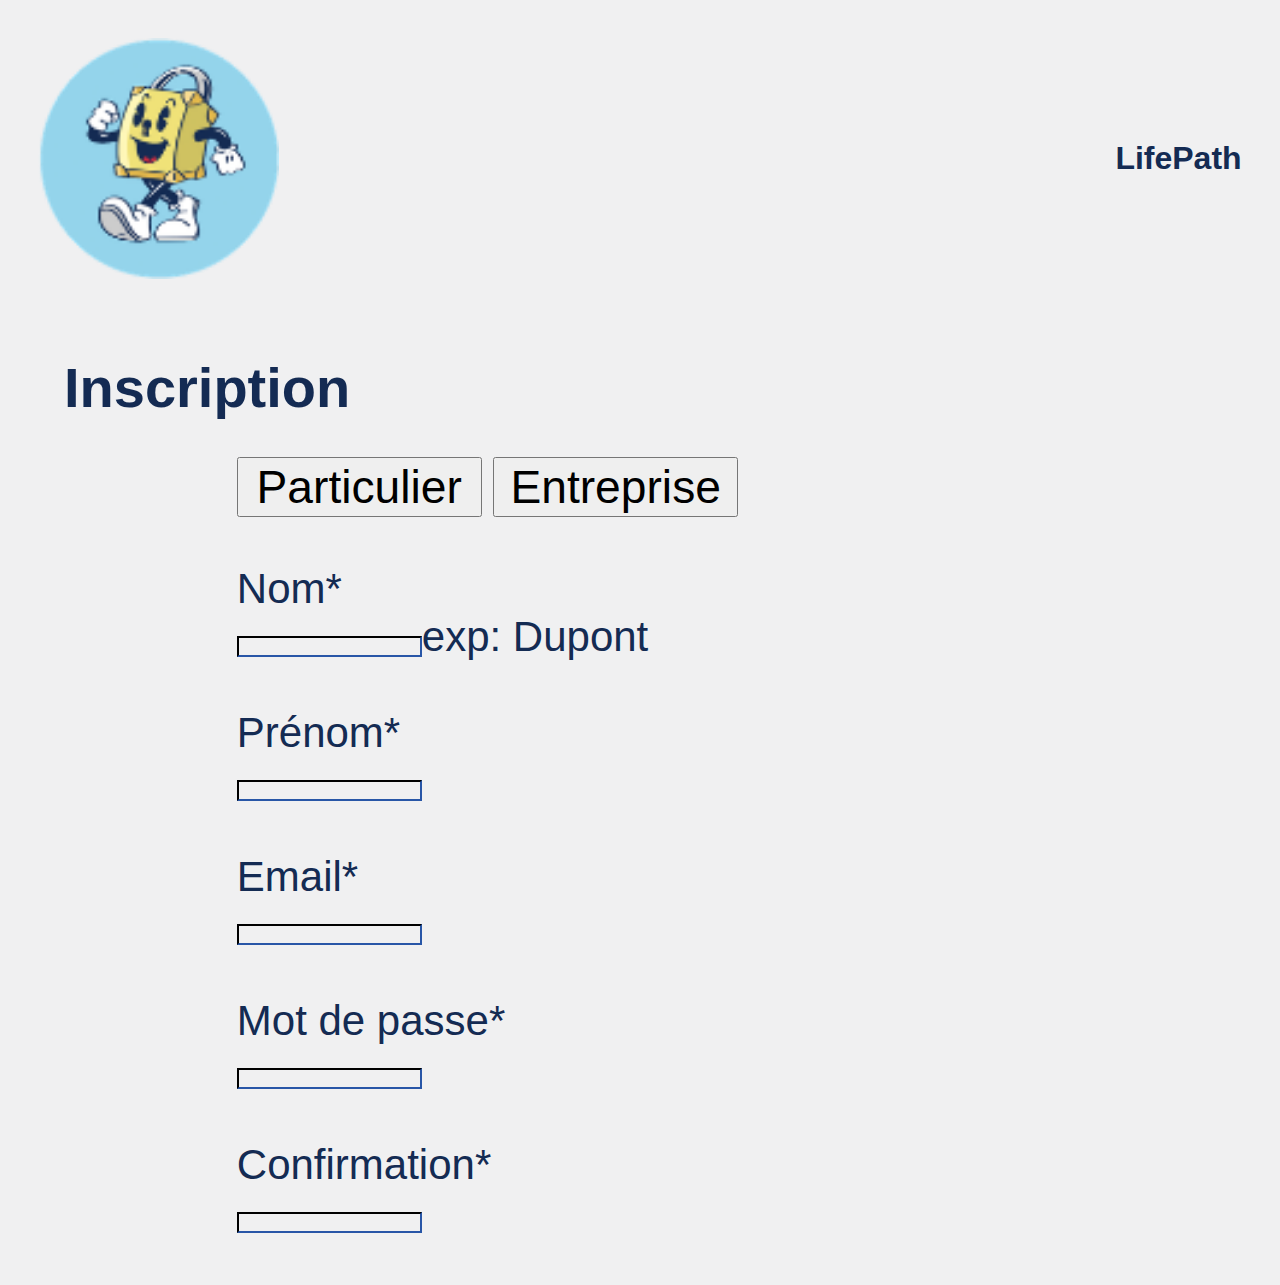
<file: inscription.html>
<!doctype html> 
<html lang="fr"> 
	<head> 
		<meta charset="UTF-8">
    <title>LifePath</title>
    <link rel="stylesheet" href="style.css">
    <link rel="icon" type="image/png" href="images/personnagesansfondombre.png">
	</head> 
	<body>
		<header class="Connect_subscribe">
			<img src="images/Logo_bg_arrondi.png" alt="Logo LifePath">
			<h1 class="center"><b>LifePath</b></h1>
    	</header>
 
		<main>
			<section>
	   
				<h1 class="center">Inscription</h1>
				<article>
					
					<form class="formulaire">
						<div class="container_btn">
							<button class="default_btn">Particulier</button>
							<button class="btn">Entreprise</button>
						</div>
						<br>

						<label>Nom*</label><br>
						<input name="nom" type="text" required>exp: Dupont</input>
						<br><br>

						<label>Prénom*</label><br>
						<input name="prenom" type="text" required>
						<br><br>

						<label>Email*</label><br>
						<input name="email" type="email" required>
						<br><br>

						<label>Mot de passe*</label><br>
						<input name="password" type="password" required>
						<br><br>

						<label>Confirmation*</label><br>
						<input name="password_confirmation" type="password" required>
						<br><br>
					</form>
			
				</article>
			</section>
	   
		</main>
	 
	</body> 
</html>
</file>
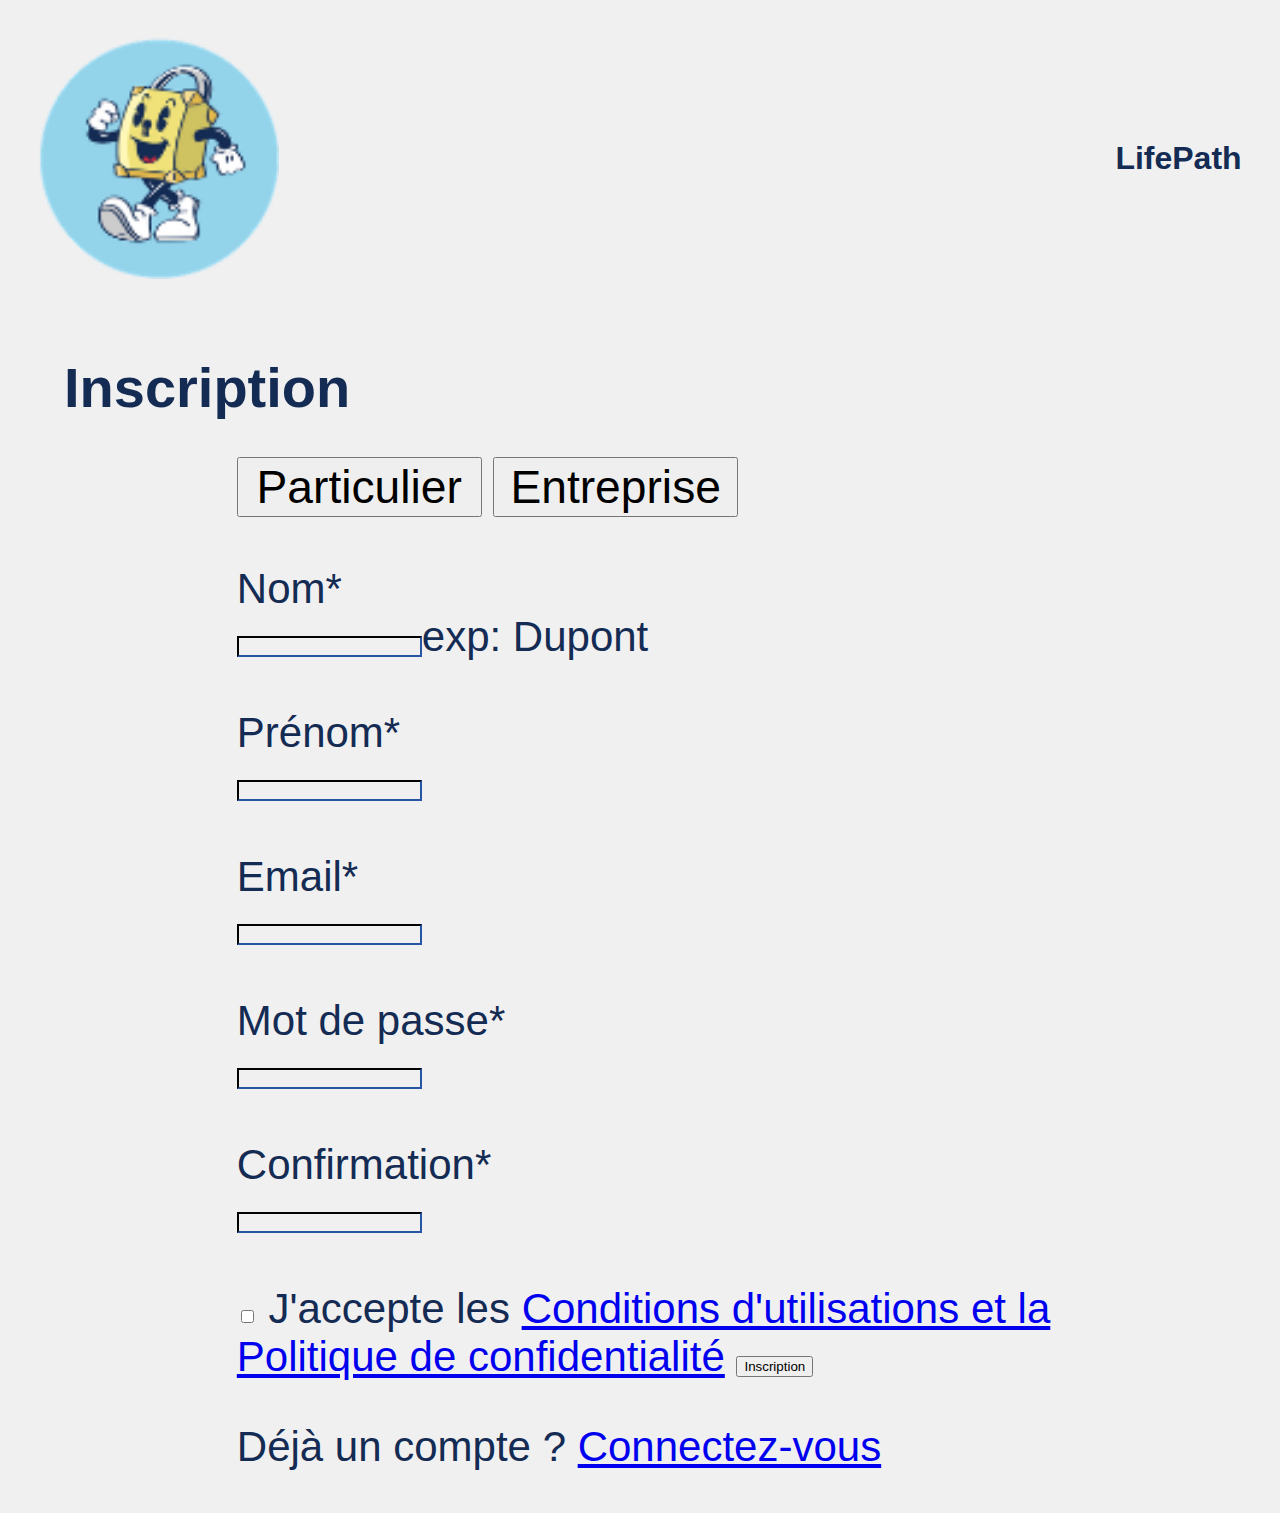
<file: inscription_entreprise.html>
<!doctype html> 
<html lang="fr"> 
	<head> 
		<meta charset="UTF-8">
    <title>LifePath</title>
    <link rel="stylesheet" href="style.css">
    <link rel="icon" type="image/png" href="images/personnagesansfondombre.png">
	</head> 
	<body>
		<header class="Connect_subscribe">
			<img src="images/Logo_bg_arrondi.png" alt="Logo LifePath">
			<h1 class="center"><b>LifePath</b></h1>
    	</header>
 
		<main>
			<section>
	   
				<h1 class="center">Inscription</h1>
				<article>
					
					<form class="formulaire">
						<div class="container_btn">
							<button class="default_btn">Particulier</button>
							<button class="btn">Entreprise</button>
						</div>
						<br>

						<label>Nom*</label><br>
						<input name="nom" type="text" required>exp: Dupont</input>
						<br><br>

						<label>Prénom*</label><br>
						<input name="prenom" type="text" required>
						<br><br>

						<label>Email*</label><br>
						<input name="email" type="email" required>
						<br><br>

						<label>Mot de passe*</label><br>
						<input name="password" type="password" required>
						<br><br>

						<label>Confirmation*</label><br>
						<input name="password_confirmation" type="password" required>
						<br><br>

						<input type="checkbox" required> J'accepte les <a href="mentions-legales.html">Conditions d'utilisations et la Politique de confidentialité</a></input>

						<button name="submit" type="submit">Inscription</button>

						<p>Déjà un compte ? <a href="connexion.html">Connectez-vous</a></p>
					</form>
			
				</article>
			</section>
	   
		</main>
	 
	</body> 
</html>
</file>
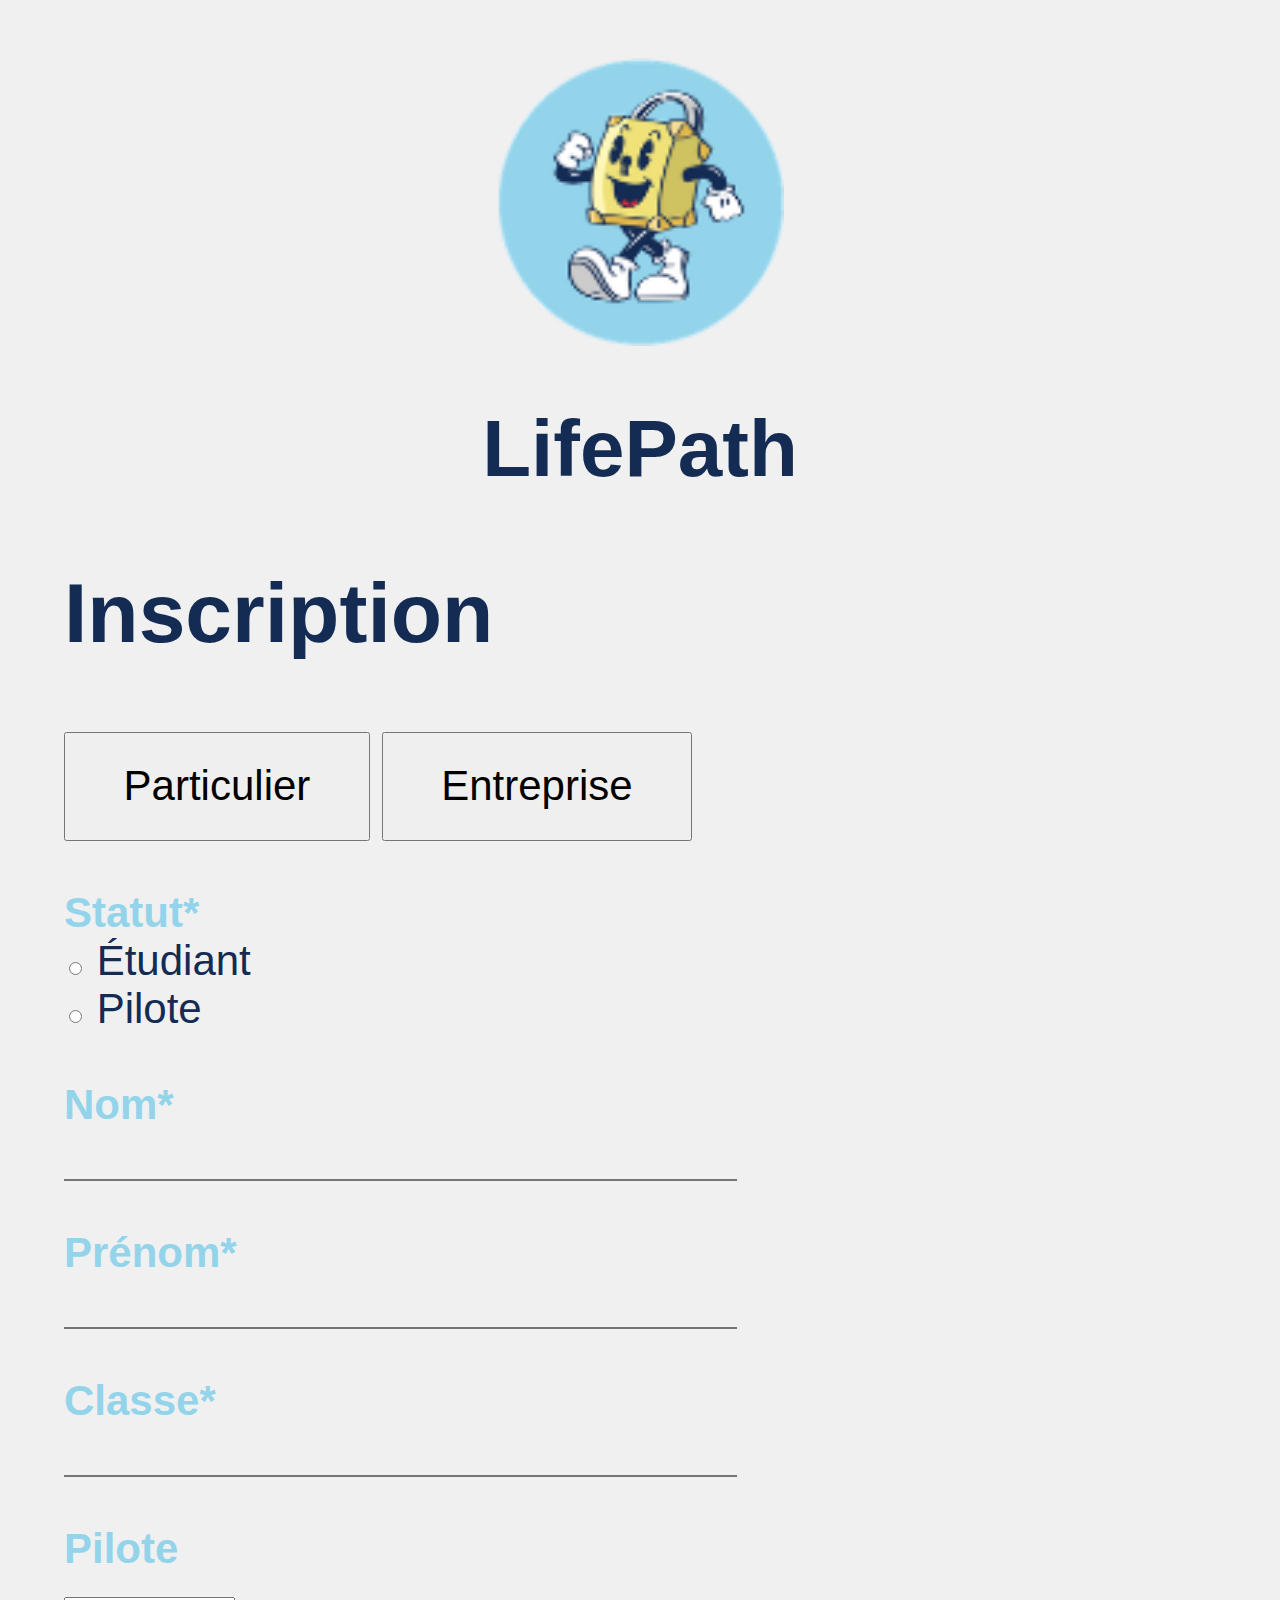
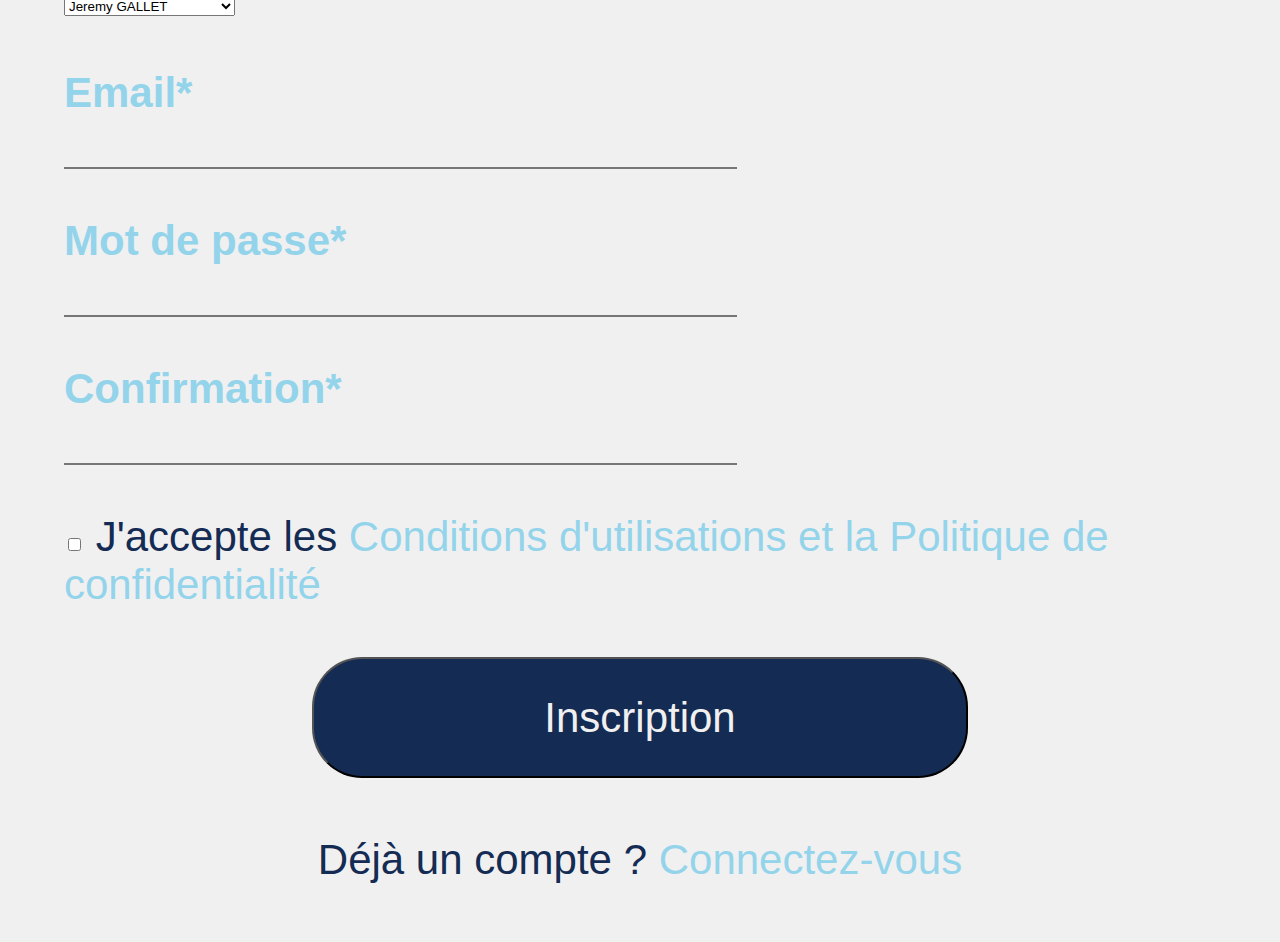
<file: inscription_particulier.html>
<!doctype html> 
<html lang="fr"> 
	<head> 
		<meta charset="UTF-8">
    <title>LifePath</title>
    <link rel="stylesheet" href="style_formulaire.css">
    <link rel="icon" type="image/png" href="images/personnagesansfondombre.png">
	</head> 
	<body>
		<header class="Connect_subscribe">
			<img class="header_img" src="images/Logo_bg_arrondi.png" alt="Logo LifePath">
			<h1 class="tittle"><b>LifePath</b></h1>
    	</header>
 
		<main>
			<section>
	   
				<h2 class="center">Inscription</h2>
				<article>
					
					<form class="formulaire">
						<div class="container_btn">
							<button class="default_btn">Particulier</button>
							<button class="btn">Entreprise</button>
						</div>
						<br>

						<label>Statut*</label><br>
						<input class="btn_color" type="radio" name="statut" required> Étudiant <br>
						<input class="btn_color" type="radio" name="statut" required> Pilote
						<br><br>

						<label>Nom*</label><br>
						<input name="nom" type="text" size="25" required>
						<br><br>

						<label>Prénom*</label><br>
						<input name="prenom" type="text" size="25" required>
						<br><br>

						<label>Classe*</label><br>
						<input name="classe" type="text" size="25" required>
						<br><br>

						<label>Pilote</label><br>
						<select name="pilote">
							<option value="pilote1">Jeremy GALLET</option>
							<option value="pilote2">Gilles-Alexis RENAUT</option>
							<option value="pilote3">Jean-Pascal DUFONTEL</option>
							<option value="pilote4">Aucun</option>
						</select>
						<br><br>

						<label>Email*</label><br>
						<input name="email" type="email" size="25" required>
						<br><br>

						<label>Mot de passe*</label><br>
						<input name="password" type="password" size="25" required>
						<br><br>

						<label>Confirmation*</label><br>
						<input name="password_confirmation" type="password" size="25" required>
						<br><br>

						<input class="btn_color" type="checkbox" required> J'accepte les <a href="mentions-legales.html">Conditions d'utilisations et la Politique de confidentialité</a></input>
						<br><br>

						<button class="submit" name="submit" type="submit">Inscription</button>

						<p>Déjà un compte ? <a href="connexion.html">Connectez-vous</a></p>
					</form>
			
				</article>
			</section>
	   
		</main>
	 
	</body> 
</html>
</file>
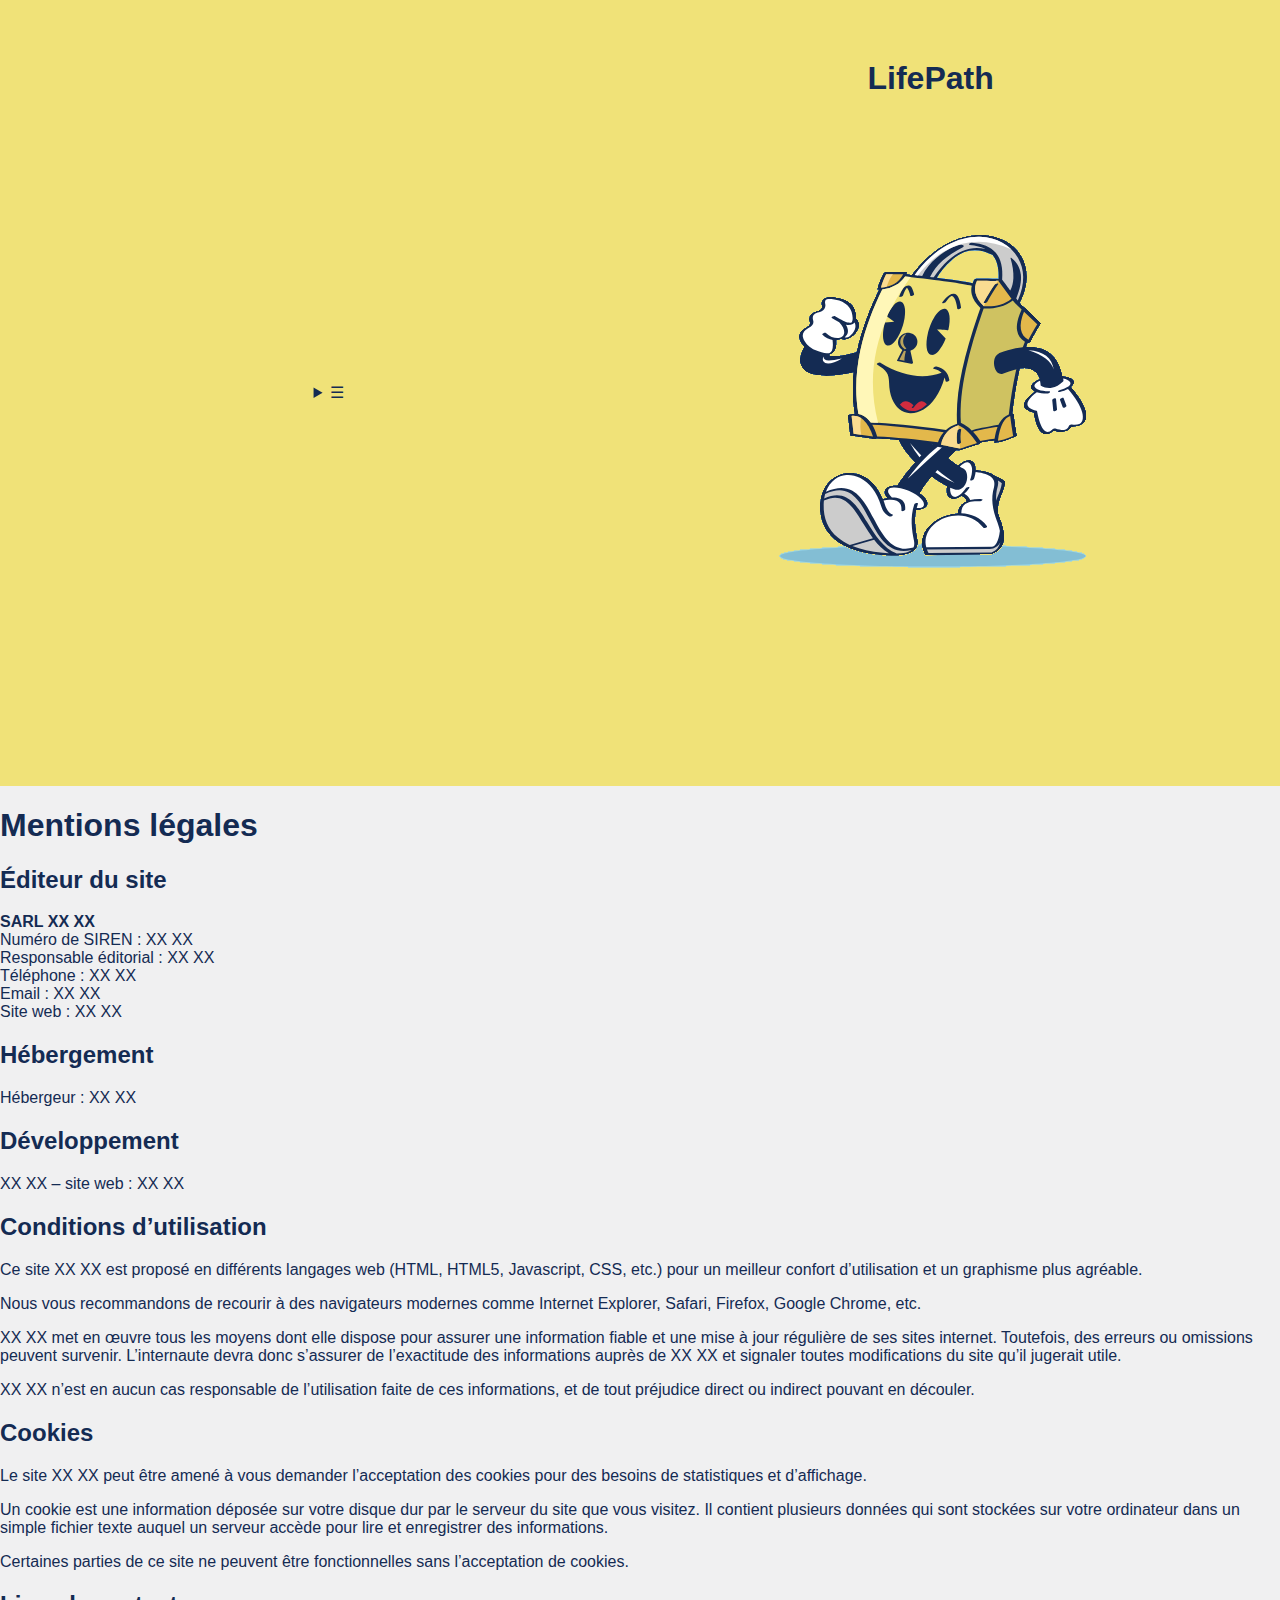
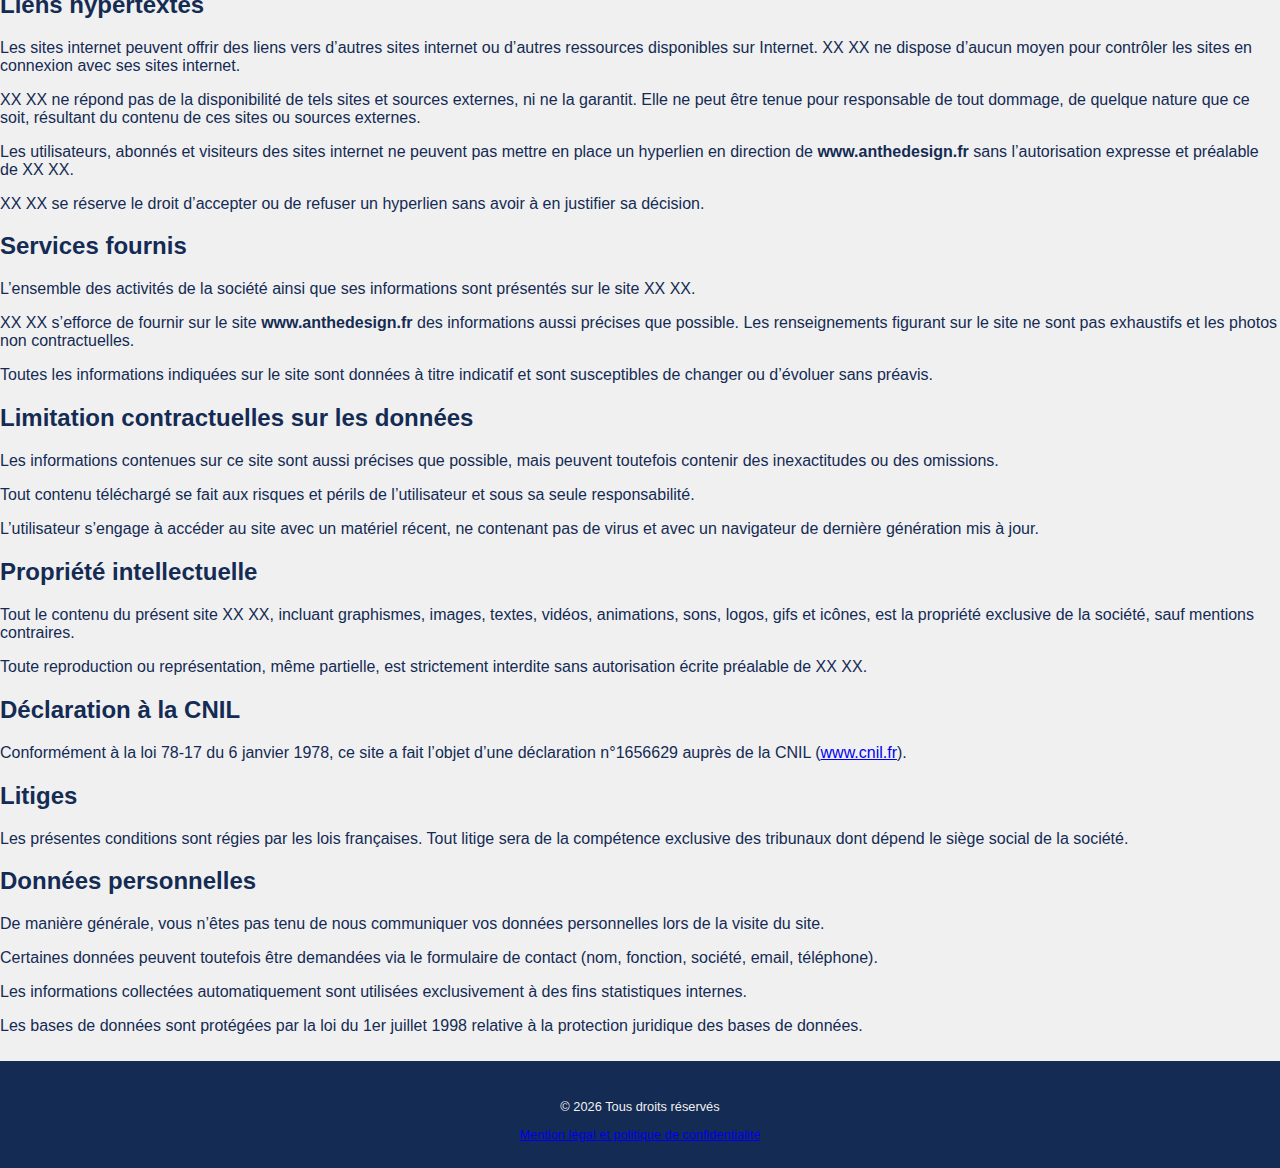
<file: legale.html>
<!DOCTYPE html>
<html lang="fr">

<head>
    <meta charset="UTF-8">
    <title>Le bon plan</title>
    <link rel="stylesheet" href="style.css">
    <link rel="icon" type="image/png" href="images/personnagesansfondombre.png">
</head>

<body>
    <header>
        <section class="tete"></section>
            <details>
                <summary>☰</summary>
                <ul class="menu">
                    <li><a href="index.html"><span class="active">Acceuil</span></a></li>
                    <li><a href="Apropos.html">A propos</a></li> 
                    <li><a href="inscription.html">Inscrption</a></li><a href="inscription.html">Inscrption</a>
                    <li><a href="connexion.html">Connexion</a></li>
                    <li><a href="avis.html">Avis</a></li>
                    <li><a href="contact.html">Contact</a></li> 
                    <li><a href="annonce.html">Postez votre annonce</a></li>
                </ul>
                </ul>
            </details>
            <!--alt est ce qui va s'afficher si l'image ne charge pas-->
            <div class="title-header">
                <h1 class ="title">LifePath</h1>
                <img src="images/personnageombre.png" alt="Logo LifePath" class="logo-header">
            </div>
        </section>
    </header>
    <h1>Mentions légales</h1>

<h2>Éditeur du site</h2>
<p>
    <strong>SARL XX XX</strong><br>
    Numéro de SIREN : XX XX<br>
    Responsable éditorial : XX XX<br>
    Téléphone : XX XX<br>
    Email : XX XX<br>
    Site web : XX XX
</p>

<h2>Hébergement</h2>
<p>
    Hébergeur : XX XX
</p>

<h2>Développement</h2>
<p>
    XX XX – site web : XX XX
</p>

<h2>Conditions d’utilisation</h2>
<p>
    Ce site XX XX est proposé en différents langages web (HTML, HTML5, Javascript, CSS, etc.)
    pour un meilleur confort d’utilisation et un graphisme plus agréable.
</p>
<p>
    Nous vous recommandons de recourir à des navigateurs modernes comme Internet Explorer,
    Safari, Firefox, Google Chrome, etc.
</p>
<p>
    XX XX met en œuvre tous les moyens dont elle dispose pour assurer une information fiable
    et une mise à jour régulière de ses sites internet. Toutefois, des erreurs ou omissions peuvent
    survenir. L’internaute devra donc s’assurer de l’exactitude des informations auprès de XX XX
    et signaler toutes modifications du site qu’il jugerait utile.
</p>
<p>
    XX XX n’est en aucun cas responsable de l’utilisation faite de ces informations, et de tout
    préjudice direct ou indirect pouvant en découler.
</p>

<h2>Cookies</h2>
<p>
    Le site XX XX peut être amené à vous demander l’acceptation des cookies pour des besoins
    de statistiques et d’affichage.
</p>
<p>
    Un cookie est une information déposée sur votre disque dur par le serveur du site que vous
    visitez. Il contient plusieurs données qui sont stockées sur votre ordinateur dans un simple
    fichier texte auquel un serveur accède pour lire et enregistrer des informations.
</p>
<p>
    Certaines parties de ce site ne peuvent être fonctionnelles sans l’acceptation de cookies.
</p>

<h2>Liens hypertextes</h2>
<p>
    Les sites internet peuvent offrir des liens vers d’autres sites internet ou d’autres ressources
    disponibles sur Internet. XX XX ne dispose d’aucun moyen pour contrôler les sites en connexion
    avec ses sites internet.
</p>
<p>
    XX XX ne répond pas de la disponibilité de tels sites et sources externes, ni ne la garantit.
    Elle ne peut être tenue pour responsable de tout dommage, de quelque nature que ce soit,
    résultant du contenu de ces sites ou sources externes.
</p>
<p>
    Les utilisateurs, abonnés et visiteurs des sites internet ne peuvent pas mettre en place un
    hyperlien en direction de <strong>www.anthedesign.fr</strong> sans l’autorisation expresse et préalable de XX XX.
</p>
<p>
    XX XX se réserve le droit d’accepter ou de refuser un hyperlien sans avoir à en justifier sa décision.
</p>

<h2>Services fournis</h2>
<p>
    L’ensemble des activités de la société ainsi que ses informations sont présentés sur le site XX XX.
</p>
<p>
    XX XX s’efforce de fournir sur le site <strong>www.anthedesign.fr</strong> des informations aussi précises que
    possible. Les renseignements figurant sur le site ne sont pas exhaustifs et les photos non contractuelles.
</p>
<p>
    Toutes les informations indiquées sur le site sont données à titre indicatif et sont susceptibles
    de changer ou d’évoluer sans préavis.
</p>

<h2>Limitation contractuelles sur les données</h2>
<p>
    Les informations contenues sur ce site sont aussi précises que possible, mais peuvent toutefois
    contenir des inexactitudes ou des omissions.
</p>
<p>
    Tout contenu téléchargé se fait aux risques et périls de l’utilisateur et sous sa seule responsabilité.
</p>
<p>
    L’utilisateur s’engage à accéder au site avec un matériel récent, ne contenant pas de virus et
    avec un navigateur de dernière génération mis à jour.
</p>

<h2>Propriété intellectuelle</h2>
<p>
    Tout le contenu du présent site XX XX, incluant graphismes, images, textes, vidéos, animations,
    sons, logos, gifs et icônes, est la propriété exclusive de la société, sauf mentions contraires.
</p>
<p>
    Toute reproduction ou représentation, même partielle, est strictement interdite sans autorisation
    écrite préalable de XX XX.
</p>

<h2>Déclaration à la CNIL</h2>
<p>
    Conformément à la loi 78-17 du 6 janvier 1978, ce site a fait l’objet d’une déclaration n°1656629
    auprès de la CNIL (<a href="https://www.cnil.fr" target="_blank">www.cnil.fr</a>).
</p>

<h2>Litiges</h2>
<p>
    Les présentes conditions sont régies par les lois françaises. Tout litige sera de la compétence
    exclusive des tribunaux dont dépend le siège social de la société.
</p>

<h2>Données personnelles</h2>
<p>
    De manière générale, vous n’êtes pas tenu de nous communiquer vos données personnelles lors
    de la visite du site.
</p>
<p>
    Certaines données peuvent toutefois être demandées via le formulaire de contact (nom, fonction,
    société, email, téléphone).
</p>
<p>
    Les informations collectées automatiquement sont utilisées exclusivement à des fins statistiques
    internes.
</p>
<p>
    Les bases de données sont protégées par la loi du 1er juillet 1998 relative à la protection juridique
    des bases de données.
</p>
</body>


<footer>
    <p>&copy; 2026 Tous droits réservés</p>
    <a href="legale.html" > Mention légal et politique de confidentialité</a>
</footer>
</html>
</file>
<file: style.css>
body {
    background-color: #f0f0f1;
    font-family: 'Dela gothic one', sans-serif;
    color:#142b53;
    margin: 0;
}

main {
    margin: 0 5% 0 5%;
    font-size: 175%;
}

/*#region Navbar */
.navbar {
    width: 70%;
    /*100vh*/
    height: 100%;
    background-color: #142b53;
    color: #f0f0f1;
    padding: 20px;
    position: fixed;
    left: -80%;
    top: 0;
    display: flex;
    flex-direction: column;
    transition: left 0.3s ease;
    z-index: 1000;
}

.navbar.open {
    left: 0;
}

.hamburger {
    width: 50px;
    height: 35px;
    display: flex;
    flex-direction: column;
    justify-content: space-between;
    cursor: pointer;
    margin-bottom: 30px;
    padding: 2%;
}

.hamburger span {
    width: 100%;
    height: 5px;
    background-color: #f0f0f1;
    border-radius: 2px;
    transition: all 0.3s;
}

.profile-section {
    display: flex;
    align-items: center;
    gap: 15px;
    margin-bottom: 30px;
    padding-bottom: 20px;
}

.profile-icon {
    width: 200px;
    height: 200px;
    background: linear-gradient(135deg, #a8d5ba, #e8f5e9);
    border-radius: 50%;
    display: flex;
    align-items: center;
    justify-content: center;
}

.profile-info h2 {
    font-size: 250%;
    font-weight: 600;
    margin-bottom: 5px;
}

.profile-info p {
    font-size: 150%;
    color: #f0e278;
}

.divider {
    width: 100%;
    height: 10px;
    background-color: #142b53;
    margin: 20px 0;
}

.menu {
    list-style: none;
}

.menu-item {
    margin-bottom: 20px;
}

.menu-item a {
    color: #f0f0f1;
    text-decoration: none;
    display: flex;
    align-items: center;
    gap: 15px;
    padding: 10px 0;
    font-size: 150%;
    transition: opacity 0.3s;
}

.menu-item a:hover {
    opacity: 0.8;
}

.menu-item.active a {
    font-weight: 600;
}

.home-icon {
    width: 24px;
    height: 24px;
    background-color: #f0f0f1;
    -webkit-mask: url("data:image/svg+xml,%3Csvg xmlns='http://www.w3.org/2000/svg' viewBox='0 0 24 24'%3E%3Cpath d='M10 20v-6h4v6h5v-8h3L12 3 2 12h3v8z'/%3E%3C/svg%3E") no-repeat center;
    mask: url("data:image/svg+xml,%3Csvg xmlns='http://www.w3.org/2000/svg' viewBox='0 0 24 24'%3E%3Cpath d='M10 20v-6h4v6h5v-8h3L12 3 2 12h3v8z'/%3E%3C/svg%3E") no-repeat center;
}

.submenu {
    list-style: none;
    margin-left: 40px;
    margin-top: 10px;
}

.submenu li {
    margin-bottom: 10px;
    position: relative;
    padding-left: 15px;
}

.submenu li::before {
    content: '•';
    position: absolute;
    left: 0;
    color: white;
}

.submenu a {
    color: #b8c9dd;
    text-decoration: none;
    font-size: 14px;
    transition: color 0.3s;
}

.submenu a:hover {
    color: #f0f0f1;
}

.arrow {
    margin-left: auto;
    font-size: 18px;
}

/* Overlay */
.overlay {
    position: fixed;
    top: 0;
    left: 0;
    width: 100%;
    height: 100%;
    background-color: rgba(0, 0, 0, 0.5);
    display: none;
    z-index: 999;
}

.overlay.show {
    display: block;
}
/*#endregion */

/*#region header*/
header {
    position: sticky;
    background-color: #f0e278;
    color: #142b53;
    text-align: center;
    font-family: 'Dela gothic one', sans-serif;
    display: flex;
    /*flex-direction: column;*/
    align-items: center;
    justify-content: space-between;
    padding-bottom: 3%;
    padding-top: 3%;
    padding-left: 3%;
    padding-right: 3%;
}

.header-hamburger {
    width: 50px;
    height: 35px;
    display: flex;
    flex-direction: column;
    justify-content: space-between;
    cursor: pointer;
}

.header-hamburger span {
    width: 100%;
    height: 5px;
    background-color: #142b53;
    border-radius: 2px;
}

.header h1 {
    font-size:300%;
    color: #142b53;
    font-weight: 700;

}

.header-icon {
    width: 100px;
    height: 100px;
}
/*#endregion*/

.Connect_subscribe{
    background-color: #f0f0f1;
}

.Connect_subscribe img {
    width: 20%;
}

.formulaire {
    margin-left : 15%;
    font-size: 150%;
}

.container_btn button{
    width: 25%;
    font-size: 110%;
}

.formulaire input {
    border-color: #142b53;
    background-color: #f0f0f1;
}

.search {
    font-size: 1.2em;
    font-family: 'Dela gothic one', sans-serif;
    border: none;
    border-radius: 6px;
}

footer {
    text-align: center;
    background-color: #142b53;
    color: #f0f0f1;
    margin-top: 2%;
    font-size: 0.8em;
    padding-left: 5%;
    padding-bottom: 2%;
    padding-top: 2%;
    padding-right: 5%;
}

.offre-container {
    border: 2px solid #142b53;
    border-radius: 10px;
    background-color: #94d4eb;
    margin-left: 4%;
    margin-bottom: 2%;
    margin-top: 2%;
    margin-right: 4%;
    padding-left: 5%;
    padding-bottom: 2%;
    padding-top: 2%;
    padding-right: 5%;
}

.coeur {
    position: relative;
    cursor: pointer;
    left: 90%;
    top: 2%;
    width: 40px;
    height: 40px;
    background-color: #f0f0f1;
    border: #142b53 solid 2px;
    border-radius: 50%;
}

.coeur:focus {
    background-color: #d02c3f;
}

.offre-img {
    width: 95%;
    height: auto;
    border-radius: 12px;
    justify-content: center;
}

.offres-carousel {
    margin: 2% 4%;
}
.carousel {
    position: relative;
    overflow: hidden;
}
.carousel-track {
    display: flex;
    transition: transform 0.3s ease-in-out;
}
.offre-item {
    min-width: 100%;
    box-sizing: border-box;
    padding: 0 5px;
    display: flex;
    justify-content: center;
}
.offre-card {
    position: relative;
    width: 100%;
    max-width: 400px;
    background: #94d4eb;
    border-radius: 20px;
    overflow: hidden;
    display: flex;
    flex-direction: column;
    box-shadow: 0 4px 8px rgba(0,0,0,0.1);
    padding: 10px;
}
.offre-card-img {
    width: 100%;
    display: block;
    border-bottom: 2px solid #142b53;
}
.offre-card-info {
    padding: 10px 12px;
    text-align: center;
}
.offre-card-title {
    margin: 0;
    font-size: 1.2em;
    font-weight: bold;
    color: #142b53;
}
.offre-card-meta {
    font-size: 0.9em;
    margin-top: 4px;
    color: #142b53;
}
.entreprise-banner .coeur-card {
    position: absolute;
    top: 16px;
    right: 16px;
    width: 36px;
    height: 36px;
    background-color: #f0f0f1;
    border: 2px solid #142b53;
    border-radius: 50%;
    cursor: pointer;
    z-index: 2;
}
.entreprise-banner .coeur-card:focus,
.entreprise-banner .coeur-card:hover {
    background-color: #d02c3f;
}
.prev, .next {
    position: absolute;
    top: 50%;
    transform: translateY(-50%);
    background: none;
    border: none;
    font-size: 1.7em;
    cursor: pointer;
    color: #142b53;
    z-index: 10;
    padding: 0 8px;
}
.prev {
    left: 5px;
}
.next {
    right: 5px;
}
.carousel-dots {
    text-align: center;
    margin-top: 10px;
}
.dot {
    display: inline-block;
    width: 10px;
    height: 10px;
    border-radius: 50%;
    background: #ccc;
    margin: 0 4px;
}
.dot.active {
    background: #142b53;
}
.entreprise-banner {
    position: relative;
}
.entreprise-banner .entreprise-img {
    width: 100%;
    height: auto;
    max-height: 240px;
    object-fit: cover;
    display: block;
}
.entreprise-header {
    text-align: center;
    padding: 10px 0;
    margin-top: -20px;
    background: transparent;
}
.entreprise-header h1,
.entreprise-header .star-rating {
    color: #142b53;
    margin: 0;
}
.entreprise-header .star-rating {
    font-size: 1em;
    margin-top: 4px;
}

/* responsive adjustments */
@media (max-width: 600px) {
    header .logo-header { width: 25%; }
    .search { font-size: 1em; }
    .offre-card { max-width: 90%; padding: 8px; }
    .offre-card-title { font-size: 1.1em; }
    .offre-card-meta { font-size: 0.8em; }
    .prev, .next { font-size: 1.5em; }
    .carousel-dots { margin-top: 6px; }
    .dot { width: 8px; height: 8px; }
}

@media (min-width: 601px) and (max-width: 900px) {
    .offre-card { max-width: 300px; }
}

@media (min-width: 901px) {
    .offre-card { max-width: 400px; }
}
</file>
<file: style_formulaire.css>
body {
    font-family: "Dela Gothic One", sans-serif;
    background-color: #f0f0f1;
    color: #142b53;
    margin: 0 5% 0 5%;
    
}

header {
    text-align: center;
}

main {
    font-size: 175%;

}

h1 {
    font-size: 500%;
}

.header_img {
    width: 25%;
    margin-top: 5%;
}


.submit {
    background-color: #142b53;
    text-align: center;
    color: #f0f0f1;
    border-radius: 50px;
    display: block;
    margin: 0 auto;
    width: fit-content;
    padding: 3% 20% 3% 20%;
}

button {
    padding: 2.5% 5% 2.5% 5%;
    margin-left: 0;
    font-size: 100%;
    cursor: pointer;

}

a {
    text-decoration: none;
    color: #94d4eb;
}

.formulaire {
    font-size: 150%;
}

a:hover {
    text-decoration: underline;
}

input {
    border-top: none;
    border-left: none;
    border-right: none;
    border-bottom: black solid 1%;
    background-color: #f0f0f1;
    font-style: italic;
    font-size: 100%

}

h2 {
    font-size: 300%;
}

label {
    color: #94d4eb;
    font-weight: bold;
}

.checkbox {
    width: 30px;
    height: 30px;
    accent-color: #f0e278;
}

p {
    display: block;
    margin: 5% auto;
    width: fit-content;
}
</file>
